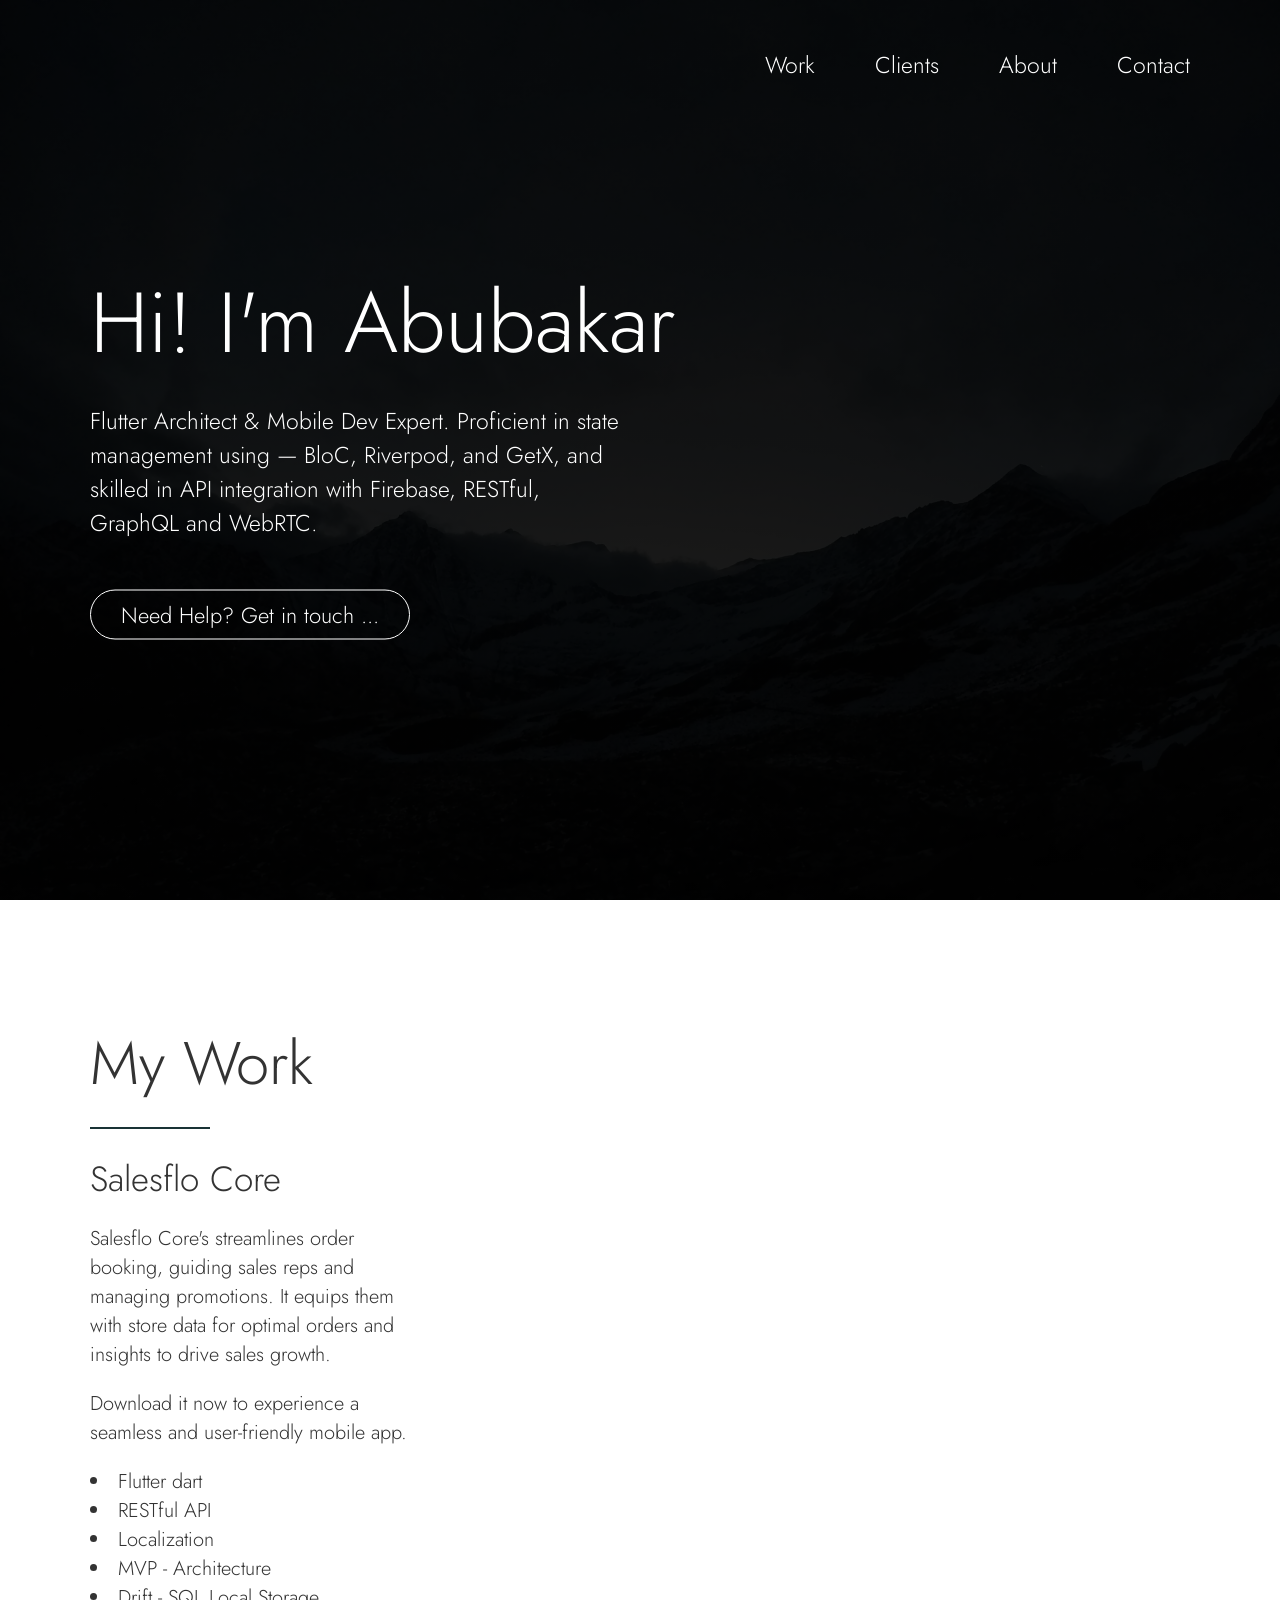
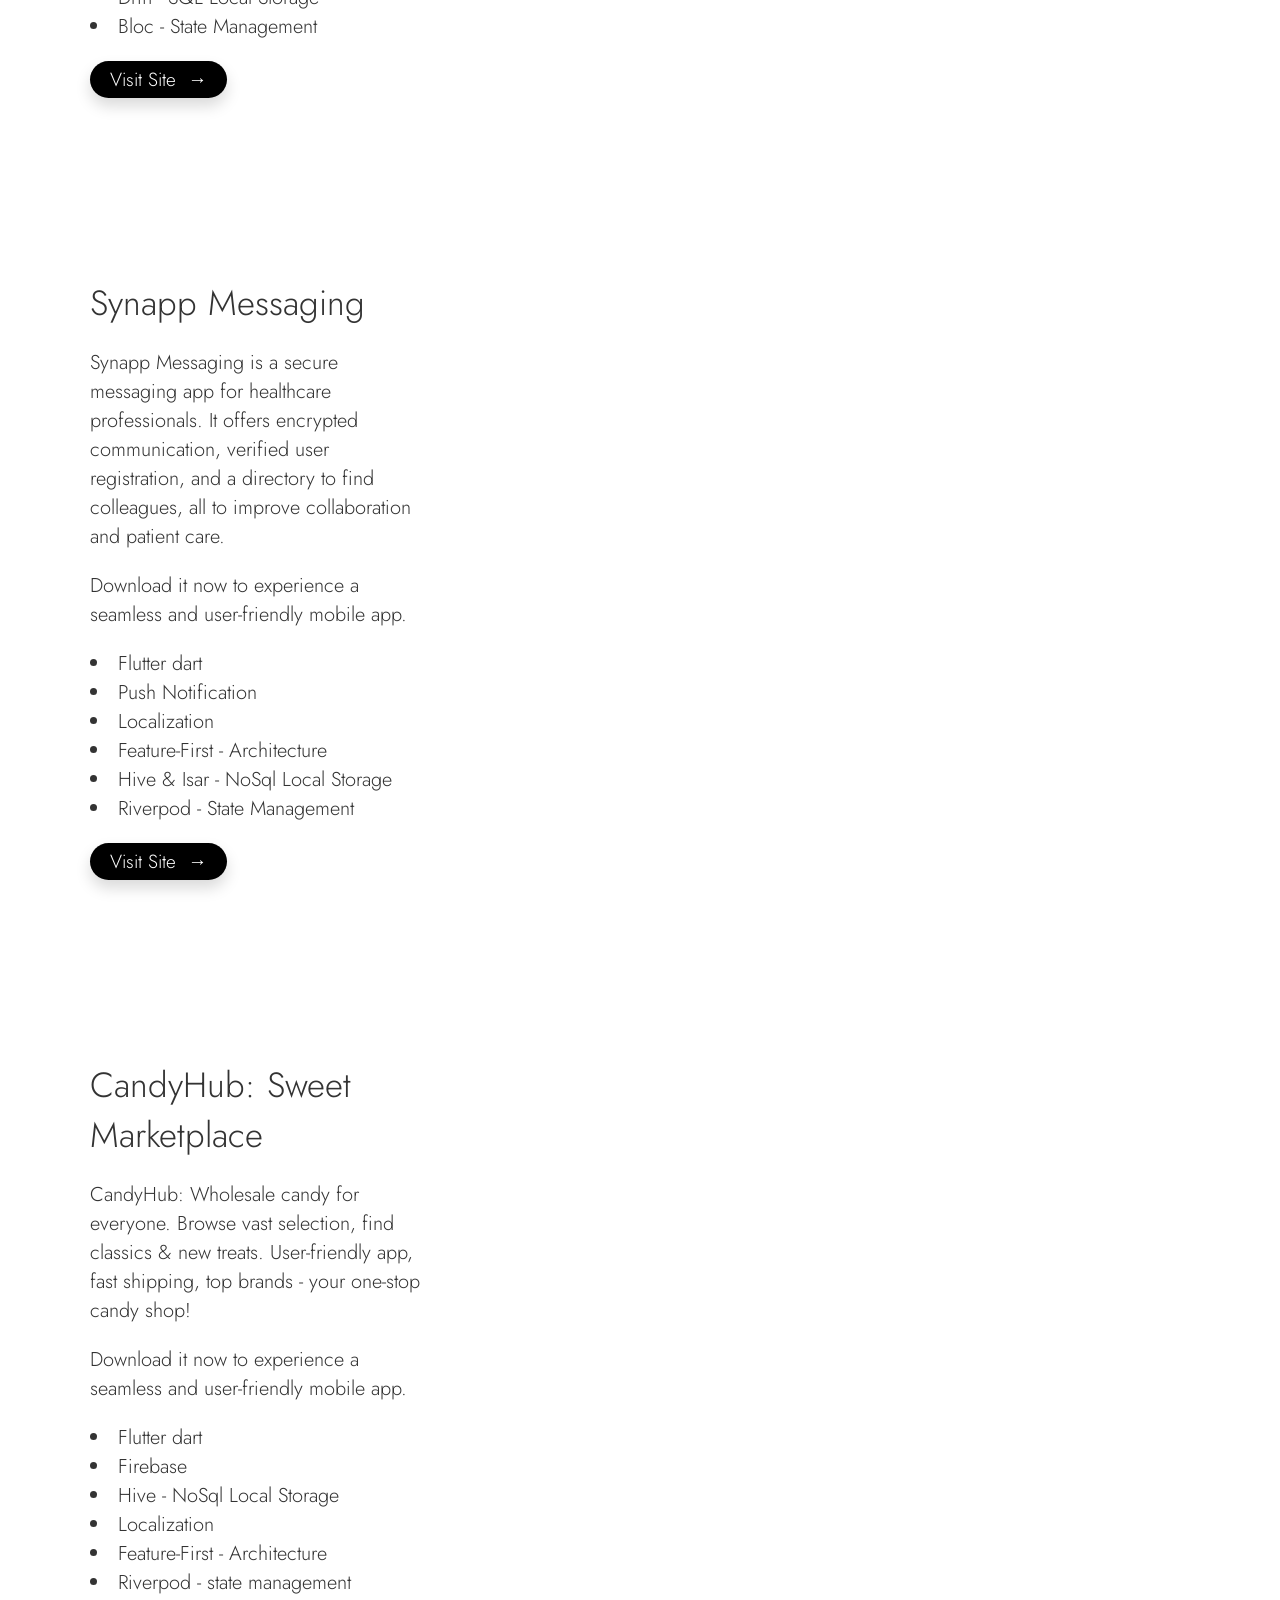
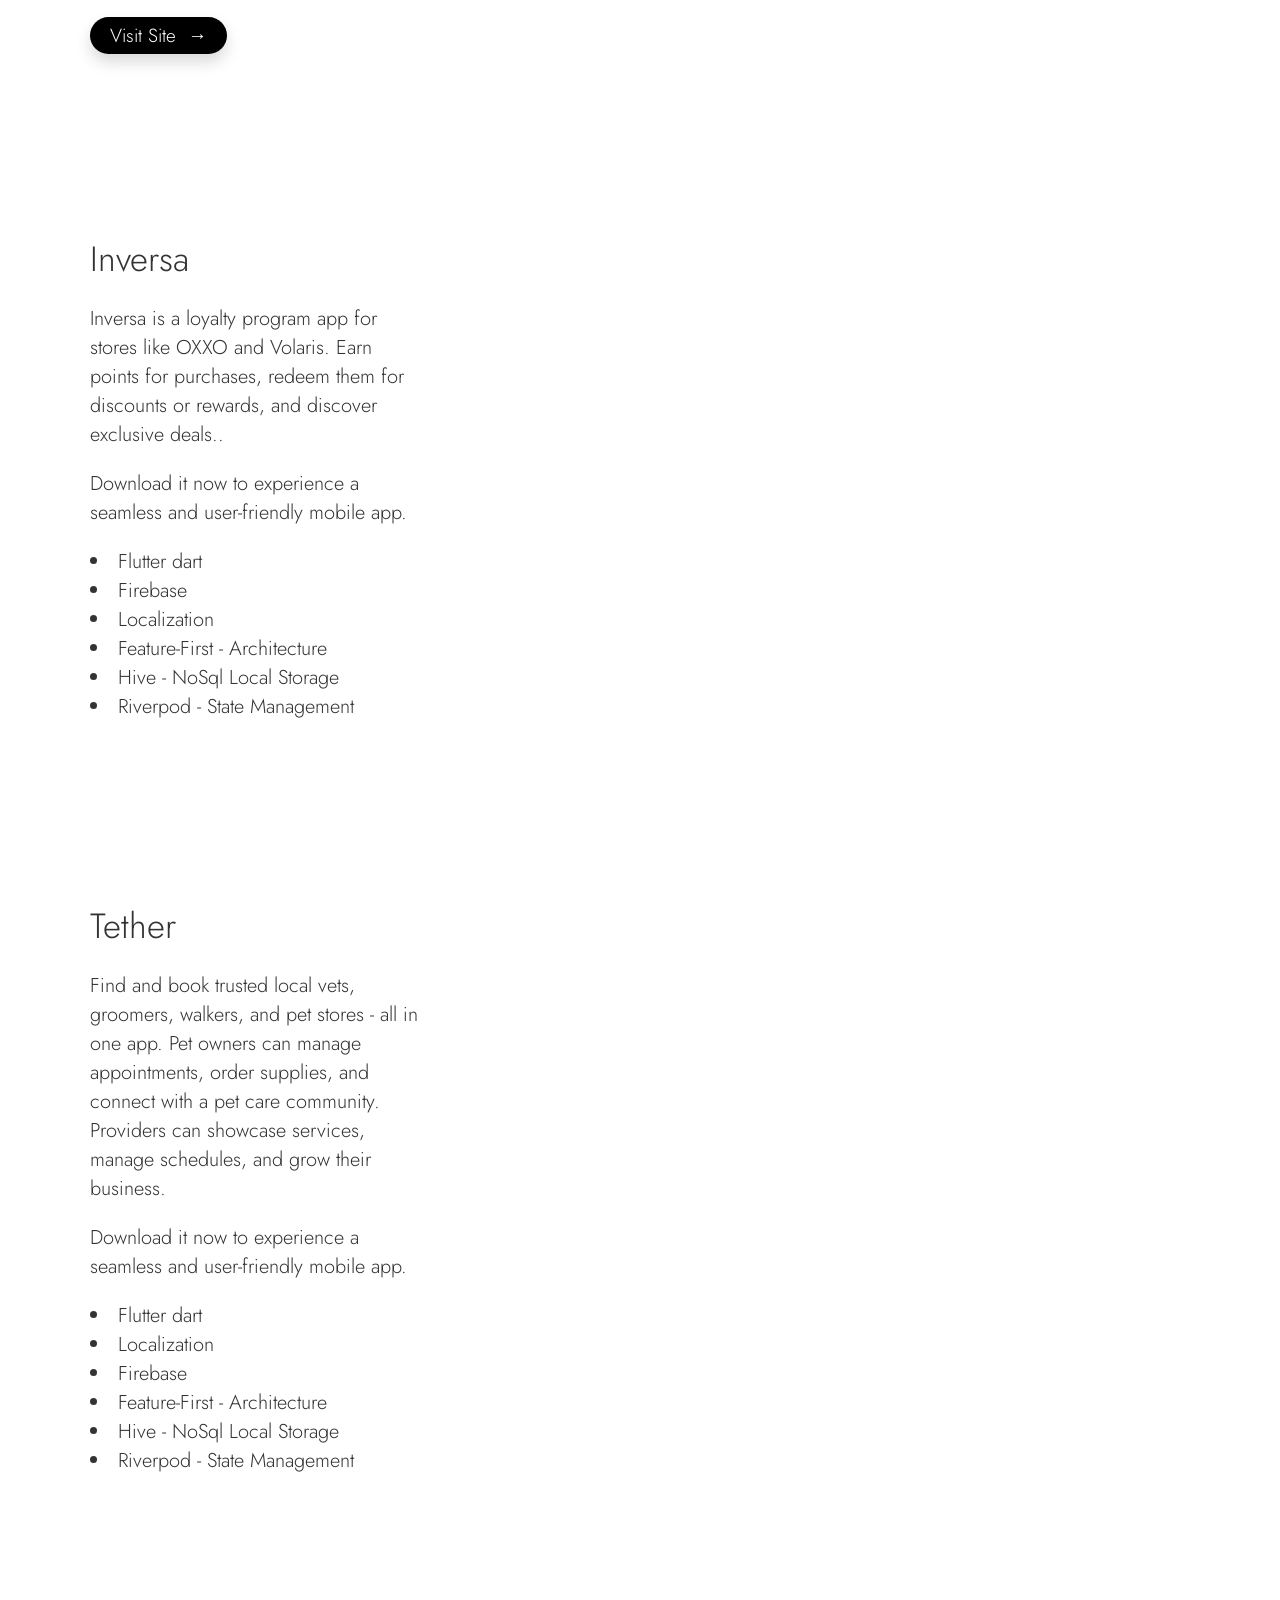
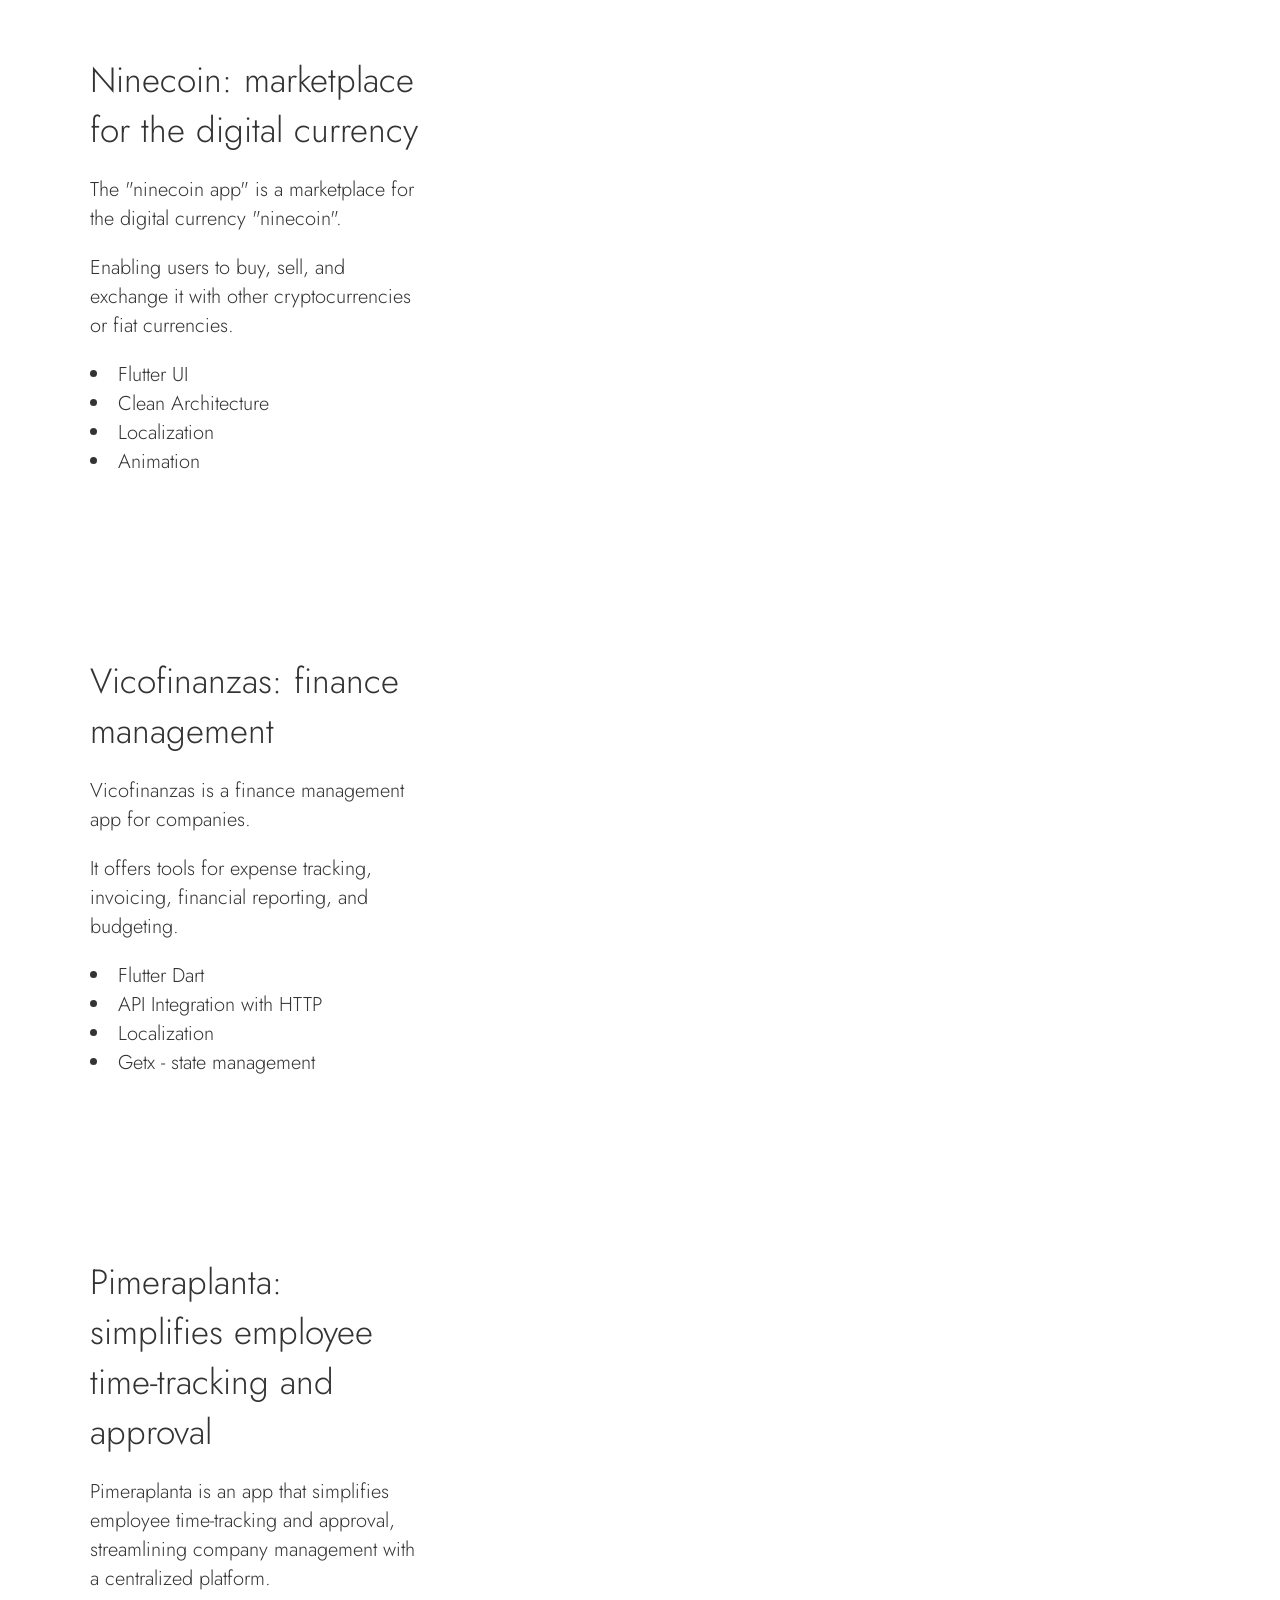
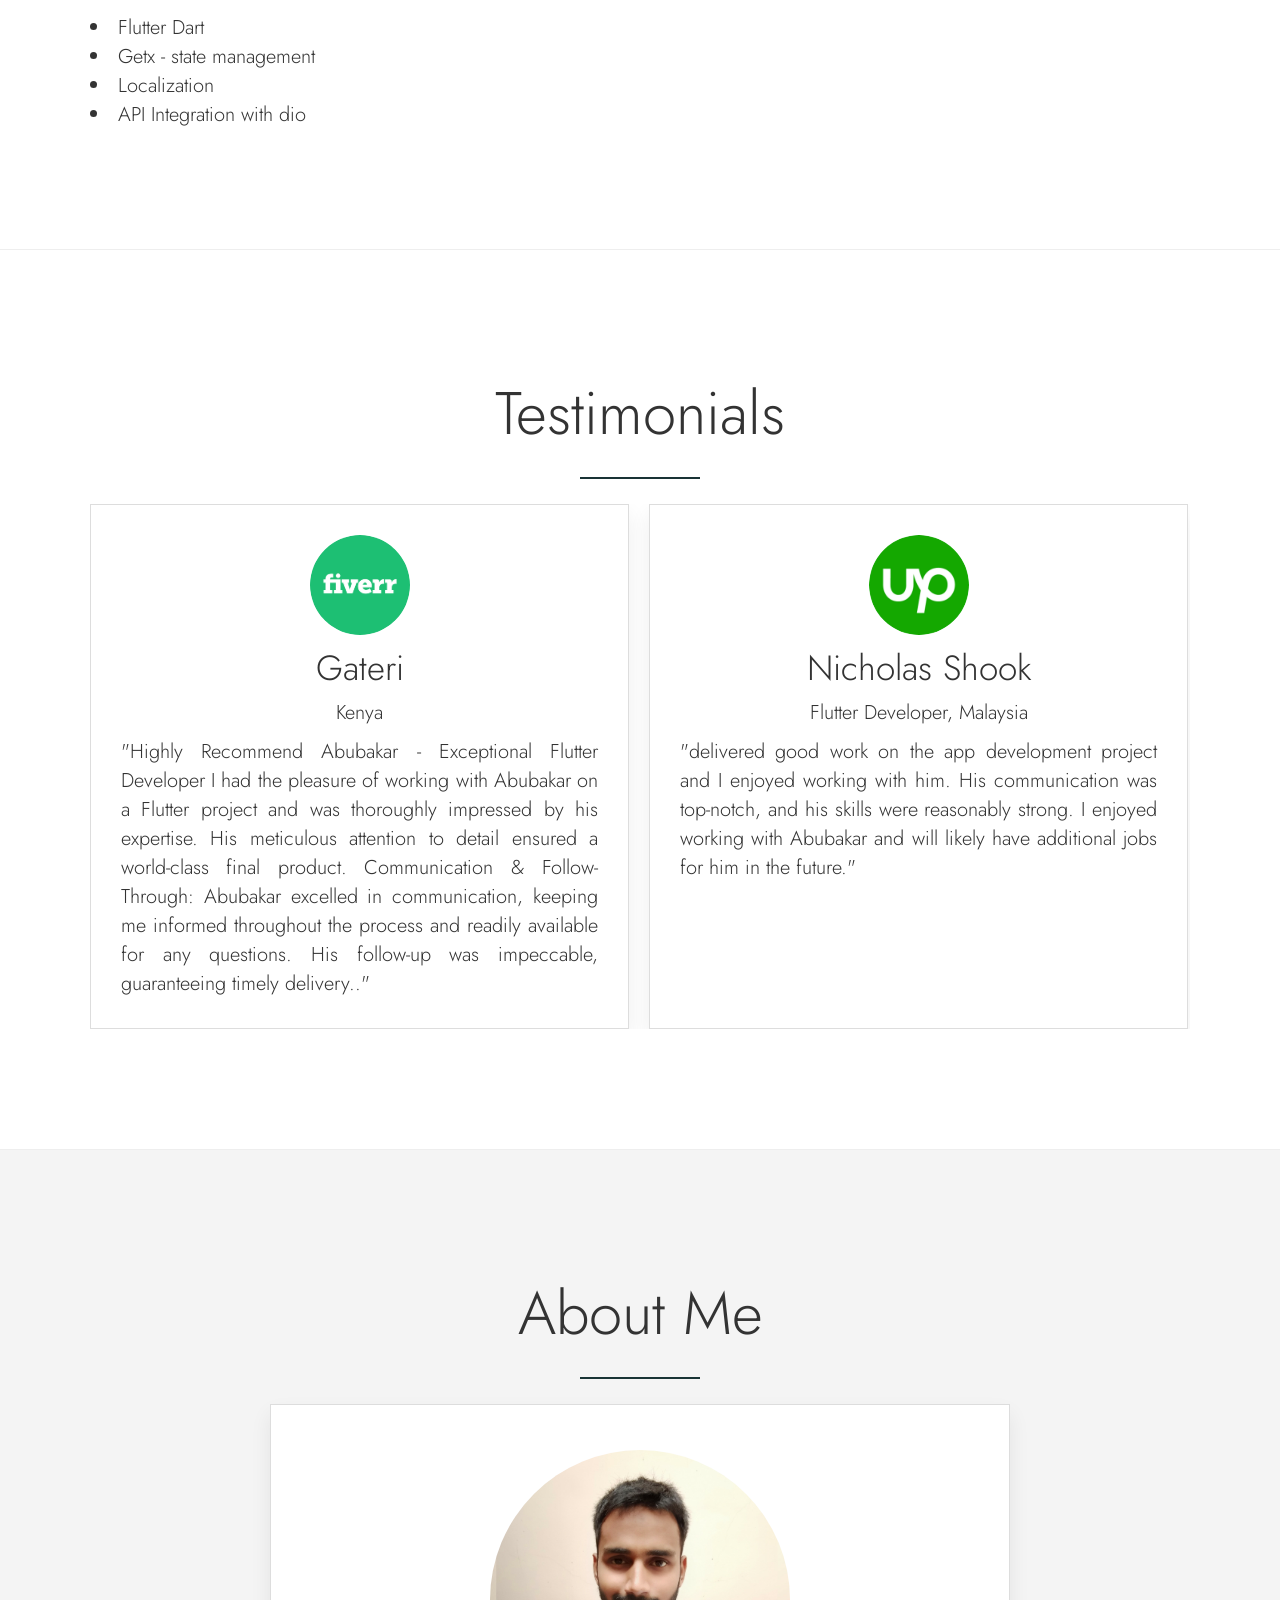
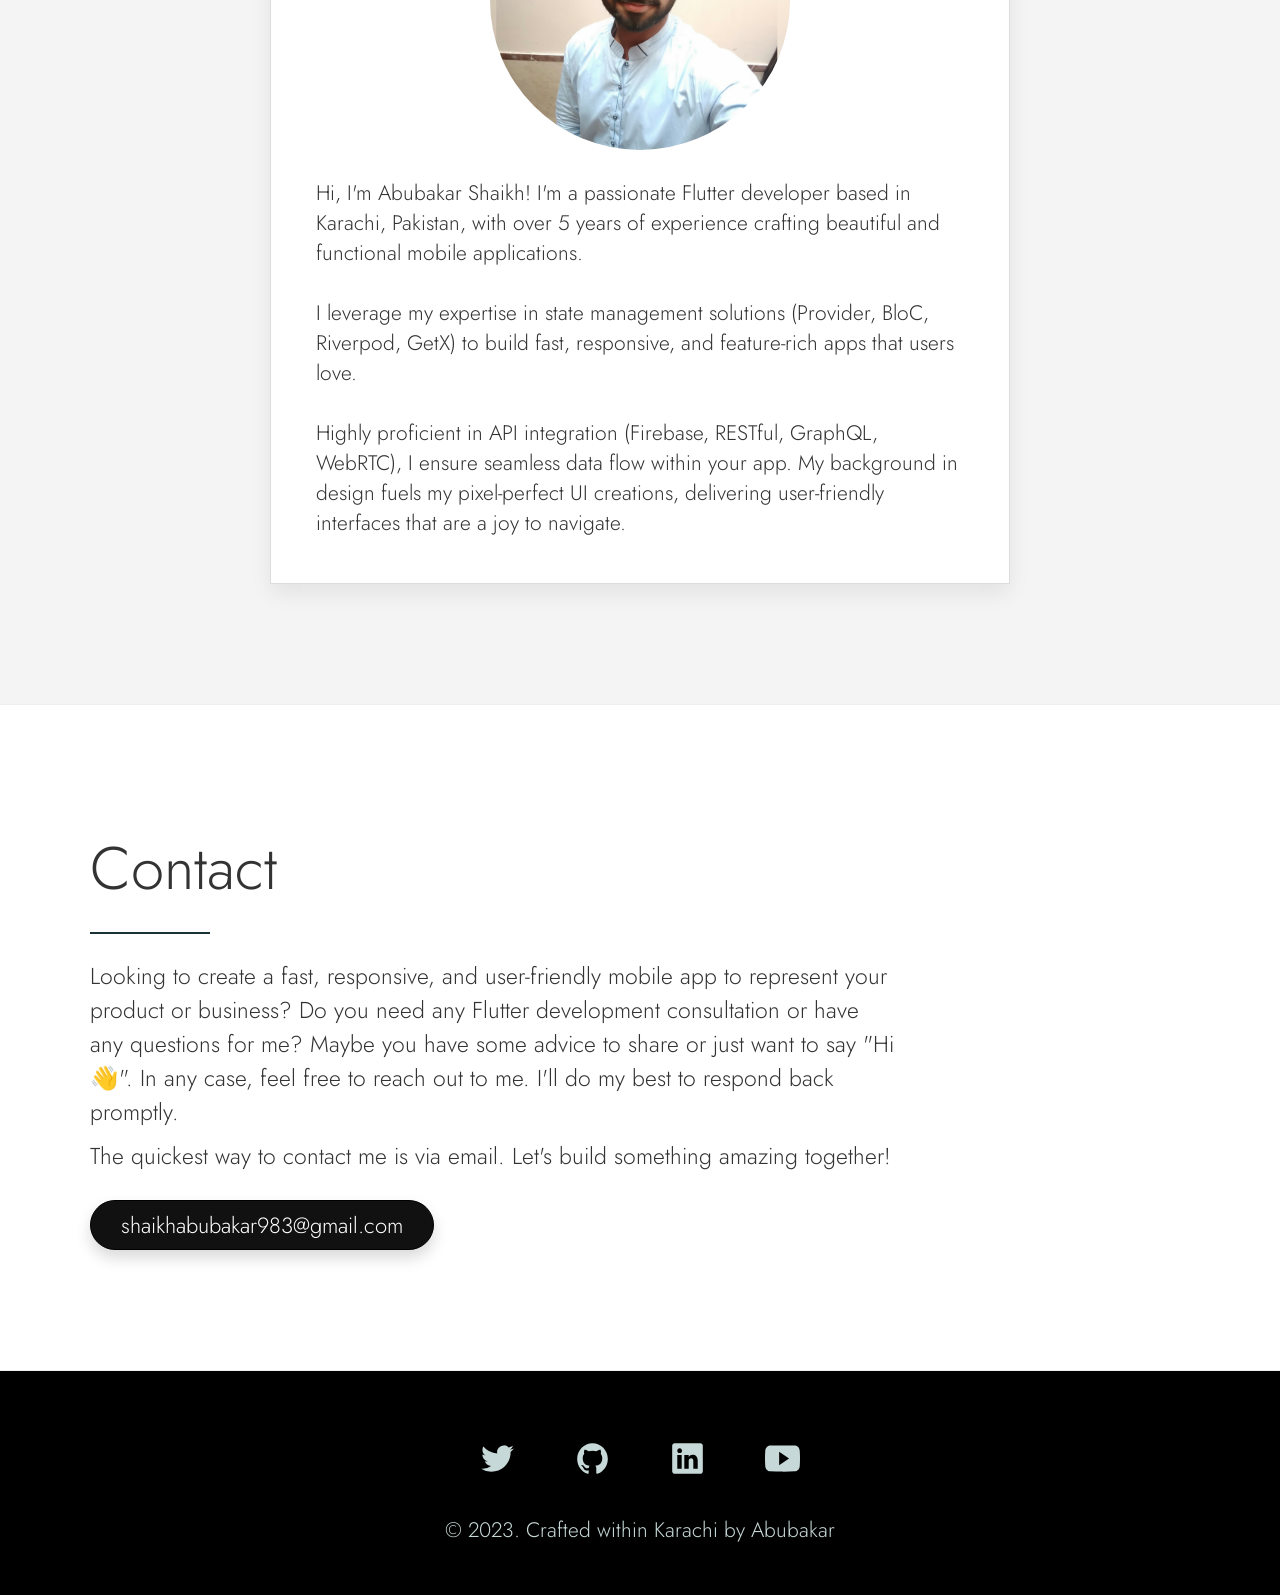
<file: index.html>
<!DOCTYPE html>
<html lang="en">

<head>
  <meta charset="UTF-8" />
  <meta http-equiv="X-UA-Compatible" content="IE=edge" />
  <meta name="viewport" content="width=device-width, initial-scale=1.0" />
  <title>
    Abubakar Shaikh - A Flutter Developer based in Karachi, Pakistan
  </title>
  <link rel="icon" type="image/x-icon" href="/images/favicon.webp">
  <link rel="stylesheet" href="style.css" />
</head>

<body>
  <!-- Header Area -->

  <header>
    <div class="container">
      <nav>
        <a href="#work" class="work-link">Work</a>
        <a href="#client" class="client-link">Clients</a>
        <a href="#about" class="about-link">About</a>
        <a href="#contact" class="contact-link">Contact</a>
      </nav>
    </div>
    <div class="container">
      <div class="header-text-container">
        <div>
          <h1>Hi! I'm Abubakar</h1>
          <p>
            Flutter Architect & Mobile Dev Expert. Proficient in state management using
            <span>—</span>
            BloC, Riverpod, and GetX, and skilled in API integration with
            Firebase, RESTful, GraphQL and WebRTC.
          </p>
          <a href="#contact" class="btn btn-link">Need Help? Get in touch ...</a>
        </div>
      </div>
    </div>
  </header>

  <!-- Main Area -->

  <main>
    <!-- Work Section -->

    <section class="work-section">
      <div class="container">
        <h2>My Work</h2>


        <!-- Salesflo.  -->
        <div class="work-box">
          <div class="work-box-text">
            <h3>Salesflo Core</h3>
            <p>
              Salesflo Core's streamlines order booking, guiding sales reps and managing promotions. It
              equips them with store data for optimal orders and insights to drive sales growth.
            </p>
            <p>
              Download it now to experience a seamless and user-friendly
              mobile app.
            </p>
            <ul>
              <li>Flutter dart</li>
              <li>RESTful API</li>
              <li>Localization</li>
              <li>MVP - Architecture</li>
              <li>Drift - SQL Local Storage</li>
              <li>Bloc - State Management</li>
            </ul>
            <div class="work-box-links">
              <a href="https://play.google.com/store/apps/details?id=com.retailistan.salesflo&hl=en&gl=US"
                class="btn btn-dark" target="_blank">Visit
                Site &nbsp;&rarr;</a>

              <!-- <a href="https://github.com/Abubakarshaikh/candyhub" class="gh-link" target="_blank">
                <img src="/images/github.svg" alt="" />
              </a> -->

            </div>
          </div>
          <div class="work-box-image">
            <a href="#"><img src="/images/salesflo.webp" alt="" class="reveal" /></a>
          </div>
        </div>


        <!-- SynApp  -->
        <div class="work-box">
          <div class="work-box-text">
            <h3>Synapp Messaging</h3>
            <p>
              Synapp Messaging is a secure messaging app for healthcare professionals. It offers encrypted
              communication, verified user registration, and a directory to find colleagues, all to improve
              collaboration and patient care.
            </p>
            <p>
              Download it now to experience a seamless and user-friendly
              mobile app.
            </p>
            <ul>
              <li>Flutter dart</li>
              <li>Push Notification</li>
              <li>Localization</li>
              <li>Feature-First - Architecture</li>
              <li>Hive & Isar - NoSql Local Storage</li>
              <li>Riverpod - State Management</li>
            </ul>
            <div class="work-box-links">
              <a href="https://play.google.com/store/apps/details?id=com.synapp.app&hl=en&gl=US" class="btn btn-dark"
                target="_blank">Visit
                Site &nbsp;&rarr;</a>
              <!-- <a href="https://github.com/Abubakarshaikh/candyhub" class="gh-link" target="_blank">
                <img src="/images/github.svg" alt="" />
              </a> -->
            </div>
          </div>
          <div class="work-box-image">
            <a href="#"><img src="/images/synapp.webp" alt="" class="reveal" /></a>
          </div>
        </div>


        <!-- Candyhub -->
        <div class="work-box">
          <div class="work-box-text">
            <h3>CandyHub: Sweet Marketplace</h3>
            <p>
              CandyHub: Wholesale candy for everyone. Browse vast selection, find classics & new treats. User-friendly
              app, fast shipping, top brands - your one-stop candy shop!
            </p>
            <p>
              Download it now to experience a seamless and user-friendly
              mobile app.
            </p>
            <ul>
              <li>Flutter dart</li>
              <li>Firebase</li>
              <li>Hive - NoSql Local Storage</li>
              <li>Localization</li>
              <li>Feature-First - Architecture</li>
              <li>Riverpod - state management</li>
            </ul>
            <div class="work-box-links">
              <a href="https://play.google.com/store/apps/details?id=com.abubakar.candyhub&hl=en&gl=US"
                class="btn btn-dark" target="_blank">Visit
                Site &nbsp;&rarr;</a>
              <!-- <a href="https://github.com/Abubakarshaikh/candyhub" class="gh-link" target="_blank">
                <img src="/images/github.svg" alt="" />
              </a> -->
            </div>
          </div>
          <div class="work-box-image">
            <a href="#"><img src="/images/candy.webp" alt="" class="reveal" /></a>
          </div>
        </div>

        <!-- Inversa -->
        <div class="work-box">
          <div class="work-box-text">
            <h3>Inversa </h3>
            <p>
              Inversa is a loyalty program app for stores like OXXO and Volaris. Earn points for purchases, redeem
              them for discounts or rewards, and discover exclusive deals..
            </p>
            <p>
              Download it now to experience a seamless and user-friendly
              mobile app.
            </p>
            <ul>
              <li>Flutter dart</li>
              <li>Firebase</li>
              <li>Localization</li>
              <li>Feature-First - Architecture</li>
              <li>Hive - NoSql Local Storage</li>
              <li>Riverpod - State Management</li>
            </ul>
            <!-- <div class="work-box-links">
              <a href="https://github.com/Abubakarshaikh/9coin" class="btn btn-dark" target="_blank">Visit Site
                &nbsp;&rarr;</a>
              <a href="https://github.com/Abubakarshaikh/9coin" class="gh-link" target="_blank">
                <img src="/images/github.svg" alt="" />
              </a>
            </div> -->
          </div>
          <div class="work-box-image">
            <a href="#"><img src="/images/inversa.webp" alt="" class="reveal" /></a>
          </div>
        </div>

        <!-- Tether -->
        <div class="work-box">
          <div class="work-box-text">
            <h3>Tether </h3>
            <p>
              Find and book trusted local vets, groomers, walkers, and pet stores - all in one app. Pet owners can
              manage appointments, order supplies, and connect with a pet care community. Providers can showcase
              services, manage schedules, and grow their business.
            </p>
            <p>
              Download it now to experience a seamless and user-friendly
              mobile app.
            </p>
            <ul>
              <li>Flutter dart</li>
              <li>Localization</li>
              <li>Firebase</li>
              <li>Feature-First - Architecture</li>
              <li>Hive - NoSql Local Storage</li>
              <li>Riverpod - State Management</li>

            </ul>
            <!-- <div class="work-box-links">
                      <a href="https://github.com/Abubakarshaikh/9coin" class="btn btn-dark" target="_blank">Visit Site
                        &nbsp;&rarr;</a>
                      <a href="https://github.com/Abubakarshaikh/9coin" class="gh-link" target="_blank">
                        <img src="/images/github.svg" alt="" />
                      </a>
                    </div> -->
          </div>
          <div class="work-box-image">
            <a href="#"><img src="/images/tether.webp" alt="" class="reveal" /></a>
          </div>
        </div>


        <!-- Ninecoin App -->
        <div class="work-box">
          <div class="work-box-text">
            <h3>Ninecoin: marketplace for the digital currency</h3>
            <p>
              The "ninecoin app" is a marketplace for the digital currency
              "ninecoin".
            </p>
            <p>
              Enabling users to buy, sell, and exchange it with other
              cryptocurrencies or fiat currencies.
            </p>
            <ul>
              <li>Flutter UI</li>
              <li>Clean Architecture</li>
              <li>Localization</li>
              <li>Animation</li>
            </ul>
            <!-- <div class="work-box-links">
              <a href="https://github.com/Abubakarshaikh/9coin" class="btn btn-dark" target="_blank">Visit Site
                &nbsp;&rarr;</a>
              <a href="https://github.com/Abubakarshaikh/9coin" class="gh-link" target="_blank">
                <img src="/images/github.svg" alt="" />
              </a>
            </div> -->
          </div>
          <div class="work-box-image">
            <a href="#"><img src="/images/coin.webp" alt="" class="reveal" /></a>
          </div>
        </div>


        <!-- Vicofinanzas -->
        <div class="work-box">
          <div class="work-box-text">
            <h3>Vicofinanzas: finance management</h3>
            <p>Vicofinanzas is a finance management app for companies.</p>
            <p>
              It offers tools for expense tracking, invoicing, financial
              reporting, and budgeting.
            </p>
            <ul>
              <li>Flutter Dart</li>
              <li>API Integration with HTTP</li>
              <li>Localization</li>
              <li>Getx - state management</li>
            </ul>
            <!-- <div class="work-box-links">
              <a href="https://github.com/Abubakarshaikh/vicofinanzas_app" class="btn btn-dark" target="_blank">Visit
                Site
                &nbsp;&rarr;</a>
              <a href="https://github.com/Abubakarshaikh/vicofinanzas_app" class="gh-link" target="_blank">
                <img src="/images/github.svg" alt="" />
              </a>
            </div> -->
          </div>
          <div class="work-box-image">
            <a href="#"><img src="/images/vico.webp" alt="" class="reveal" /></a>
          </div>
        </div>

        <!-- Pimeraplanta -->
        <div class="work-box">
          <div class="work-box-text">
            <h3>
              Pimeraplanta: simplifies employee time-tracking and approval
            </h3>
            <p>
              Pimeraplanta is an app that simplifies employee time-tracking
              and approval, streamlining company management with a centralized
              platform.
            </p>
            <ul>
              <li>Flutter Dart</li>
              <li>Getx - state management</li>
              <li>Localization</li>
              <li>API Integration with dio</li>
            </ul>
            <!-- <div class="work-box-links">
              <a href="https://github.com/Abubakarshaikh/flutter_primera_planta" class="btn btn-dark"
                target="_blank">Visit Site
                &nbsp;&rarr;</a>
              <a href="https://github.com/Abubakarshaikh/flutter_primera_planta" class="gh-link" target="_blank">
                <img src="/images/github.svg" alt="" />
              </a>
            </div> -->
          </div>
          <div class="work-box-image">
            <a href="#"><img src="/images/pimera.webp" alt="" class="reveal" /></a>
          </div>
        </div>
      </div>
    </section>
    <!-- Clients Section -->

    <!-- <section class="clients-section">
      <div class="container">
        <h2>Trusted By</h2>
        <div class="clients">
          <img src="/images/ronjones.png" alt="" />
          <img src="/images/goldengrid.png" alt="" />
          <img src="/images/bullseye.png" alt="" />
          <img src="/images/mighty-furnitures.png" alt="" />
          <img src="/images/fastlane.png" alt="" />
          <img src="/images/chippy.png" alt="" />
        </div>
      </div>
    </section> -->
    <!-- Testimonial Section -->
    <section class="testimonial-section">
      <div class="container">
        <h2>Testimonials</h2>

        <div class="testimonial-container">

          <!-- 1st  testimonial-->
          <div class="testimonial-box">
            <div class="testimonial-box-image">
              <img src="/images/fiverr.png" alt="" />
            </div>
            <div class="testimonial-box-text">
              <h3>Gateri</h3>
              <div class="role">Kenya</div>
              <p>
                "Highly Recommend Abubakar - Exceptional Flutter Developer I had the pleasure of working with Abubakar
                on a Flutter project and was thoroughly impressed by his expertise. His meticulous attention to detail
                ensured a world-class final product. Communication & Follow-Through: Abubakar excelled in communication,
                keeping me informed throughout the process and readily available for any questions. His follow-up was
                impeccable, guaranteeing timely delivery.."
              </p>
            </div>
          </div>

          <!-- 2nd  testimonial-->
          <div class="testimonial-box">
            <div class="testimonial-box-image">
              <img src="/images/upwork.webp" alt="" />
            </div>
            <div class="testimonial-box-text">
              <h3>Nicholas Shook</h3>
              <div class="role">Flutter Developer, Malaysia</div>
              <p>
                "delivered good work on the app development project and I enjoyed working with him. His communication
                was top-notch, and his skills were reasonably strong. I enjoyed working with Abubakar and will likely
                have additional jobs for him in the future."
              </p>
            </div>
          </div>

          <!-- 3rd  testimonial-->
          <div class="testimonial-box">
            <div class="testimonial-box-image">
              <img src="/images/fiverr.png" alt="" />
            </div>
            <div class="testimonial-box-text">
              <h3>Unitedm1</h3>
              <div class="role">Software Developer, Saudi Arabia</div>
              <p>
                "Fast responding, good communication and fix bugs that related to flutter quickly, I recommend him."
              </p>
            </div>
          </div>

          <!-- 4th  testimonial-->
          <div class="testimonial-box">
            <div class="testimonial-box-image">
              <img src="/images/fiverr.png" alt="" />
            </div>
            <div class="testimonial-box-text">
              <h3>haydenfrazier</h3>
              <div class="role">Senior Software Engineer, United States</div>
              <p>
                "2nd time using Abubakar. Great communication, flexible, easy to work with. We did push timeline back,
                but quality product is delivered. Highly recommend.."
              </p>
            </div>
          </div>

          <!-- 5th  testimonial-->
          <div class="testimonial-box">
            <div class="testimonial-box-image">
              <img src="/images/fiverr.png" alt="" />
            </div>
            <div class="testimonial-box-text">
              <h3>haydenfrazier</h3>
              <div class="role">Senior Software Engineer, United States</div>
              <p>
                "Excellent service and communication. Delivered a high quality product with a quick turnaround. Highly
                recommend this provider."
              </p>
            </div>
          </div>


        </div>
      </div>
    </section>
    <!-- About Section -->

    <section class="about-section">
      <div class="container">
        <h2>About Me</h2>
        <div class="about-box">
          <div class="about-box-image">
            <img src="/images/about-img.webp" alt="" />
          </div>
          <div class="about-box-text">
            <p>
              Hi, I'm Abubakar Shaikh!

              I'm a passionate Flutter developer based in Karachi, Pakistan, with over 5 years of experience crafting
              beautiful and functional mobile applications.
            </p>
            <p>
              I leverage my expertise in state management solutions (Provider, BloC, Riverpod, GetX) to build fast,
              responsive,
              and feature-rich apps that users love.
            </p>
            <p>
              Highly proficient in API integration (Firebase, RESTful, GraphQL, WebRTC), I ensure seamless data flow
              within your
              app. My background in design fuels my pixel-perfect UI creations, delivering user-friendly interfaces that
              are a joy to navigate.
            </p>
          </div>
        </div>
      </div>
    </section>
    <!-- Contact Section -->

    <section class="contact-section">
      <div class="container">
        <h2>Contact</h2>
        <div class="contact-box-text">
          <p>
            Looking to create a fast, responsive, and user-friendly mobile app
            to represent your product or business? Do you need any Flutter
            development consultation or have any questions for me? Maybe you
            have some advice to share or just want to say "Hi 👋". In any
            case, feel free to reach out to me. I'll do my best to respond
            back promptly.
          </p>
          <p>
            The quickest way to contact me is via email. Let's build something
            amazing together!
          </p>
          <a href="mailto:shaikhabubakar983@gmail.com" class="btn">shaikhabubakar983@gmail.com</a>
        </div>
      </div>
    </section>
  </main>
  <!-- Footer Area -->

  <footer>
    <div class="container">
      <div class="social-icons">
        <a href="https://twitter.com/abubakrshykh" target="_blank"><img src="/images/social icons/logo-twitter.svg"
            alt="" /></a>
        <a href="https://github.com/Abubakarshaikh" target="_blank"><img src="/images/social icons/logo-github.svg"
            alt="" /></a>
        <a href="https://www.linkedin.com/in/shaikhabubakar/" target="_blank"><img
            src="/images/social icons/logo-linkedin.svg" alt="" /></a>
        <a href="https://www.youtube.com/@AbubakarShaikh" target="_blank"><img
            src="/images/social icons/logo-youtube.svg" alt="" /></a>
        <!-- <a href="#"><img src="/images/social icons/logo-instagram.svg" alt="" /></a> -->
      </div>
      <div class="footer-text">
        © 2023. Crafted within Karachi by Abubakar<a href="#"></a>
      </div>
    </div>
    <a href="#header" class="to-top to-top-link">
      <img src="/images/arrow.svg" alt="" />
    </a>
  </footer>

  <!-- JS Link -->
  <script src="/script.js"></script>
</body>

</html>
</file>
<file: style.css>
@import url('https://fonts.googleapis.com/css2?family=Josefin+Sans:wght@300;400&family=Jost:wght@300;400&display=swap');

* {
    padding: 0;
    margin: 0;
    box-sizing: border-box;

}

:root {
    --white: #fff;
    --bg-offWhite: #f4f4f4;
    --textWhite: #c6d8d7;
    --black0: #000;
    --black: #111;
    --text: #333;
    --darkGrey: #193335;
    --lightGrey: #394344;
    --shadow: 0 1rem 2rem rgba(0, 0, 0, .07);
    --btn-shadow: 0 0.8rem 1.5rem rgba(0, 0, 0, .15);
    --content-shadow: 0 1rem 5rem rgba(0, 0, 0, 0.25);

}

/* font-family: 'Josefin Sans', sans-serif; */

/* Basic Setup */

html {
    font-size: 62.5%;
}

body {
    font-weight: 300;
    font-size: 2.3rem;
    font-family: 'Jost', sans-serif;
    color: var(--text);
}

h1,
h2,
h3 {
    font-weight: 300;
}

h1 {
    font-size: 8.5rem;
}

h2 {
    font-size: 6rem;
}

h2::after {
    content: '';
    display: block;
    height: 0.2rem;
    width: 12rem;
    margin: 2rem 0px 2.5rem;
    background-color: var(--darkGrey);
}

h3 {
    font-size: 3.5rem;
}

a {
    text-decoration: none;
    color: var(--text);
}

.container {
    max-width: 1180px;
    margin: 0 auto;
}

.btn {
    display: inline-block;
    font-size: 2.2rem;
    padding: 0.8rem 3rem;
    border-radius: 10rem;
    color: var(--darkGrey);
    transition: all 0.2s;
}

section {
    border-bottom: 1px solid #eee;
    padding: 12rem 0;
}

img {
    object-fit: contain;

}

ul {
    list-style-position: inside;
    font-size: 2rem;
}

/* Header Area */

header {
    background-image: linear-gradient(rgba(0, 0, 0, .9), rgba(0, 0, 0, .9)), url(/images/header\ image.webp);
    background-position: top;
    background-size: cover;
    background-attachment: fixed;
    height: 100vh;

}

nav {
    display: flex;
    align-items: center;
    justify-content: flex-end;
    gap: 6rem;
    height: 13rem;
}

nav a {
    display: inline-block;
    transition: all 0.3s linear;
    color: var(--white);
}

nav a::after {
    content: '';
    height: 0.1rem;
    width: 0%;
    background: var(--textWhite);
    display: block;
    transition: all .5s cubic-bezier(0, .5, 0, 1);
    -webkit-transition: all .5s cubic-bezier(0, .5, 0, 1);
    -moz-transition: all .5s cubic-bezier(0, .5, 0, 1);
    -o-transition: all .5s cubic-bezier(0, .5, 0, 1);
}

nav a:hover::after,
nav a:focus::after {
    content: '';
    height: 0.1rem;
    width: 100%;
    background: var(--textWhite);
    display: block;

}

.header-text-container {
    position: absolute;
    top: 50%;
    transform: translateY(-50%);
    color: var(--white);

}

.header-text-container p {
    max-width: 54rem;
    margin: 2rem 0 2.5rem;
}

.header-text-container .btn {
    margin-top: 2.5rem;
    color: var(--white);
    border: 1px solid var(--white);
}

.header-text-container .btn:hover,
.header-text-container .btn:focus {
    background-color: var(--white);
    color: var(--darkGrey);
}

/* Work Section */

.work-box {
    display: flex;
    align-items: center;
    justify-content: space-between;
}

.work-box:not(:last-child) {
    margin-bottom: 18rem;
}

.work-box-text {
    flex: 0 0 30%;
}

.work-box-text>*:not(h3) {
    margin-top: 2rem;
}

.work-box-text p {
    max-width: 54rem;
    font-size: 2rem;
}

.work-box-image img {
    max-width: 100%;
    box-shadow: var(--content-shadow);
    transition: all 0.5s;
}

.work-box-image img:hover,
.work-box-image img:focus {
    transform: scale(1.02);
}

.reveal {
    position: relative;
    transform: translateY(80px);
    opacity: 0;
    transition: all 2s ease;
}

.reveal.active {
    transform: translateY(0px);
    opacity: 1;
}

@media (min-width:901px) {
    .work-box-image {
        flex: 1;
        margin: 0 0 0 10rem;
    }
}

.work-box-links {
    display: flex;
    align-items: center;
}

.work-box-links .btn-dark {
    background-color: var(--black0);
    color: var(--white);
    font-size: 1.9rem;
    padding: 0.5rem 2rem;
    box-shadow: var(--btn-shadow);
    transition: all 0.3s;
}

.work-box-links .btn-dark:hover,
.work-box-links .btn-dark:focus {
    box-shadow: 0 1rem 1.8rem rgba(0, 0, 0, .35);
}

.gh-link img {
    display: block;
    height: 2.6rem;
    margin: 0 2rem;
    transition: all 0.2s;
}

.gh-link img:hover,
.gh-link img:focus {
    transform: scale(1.2);
}

/* Clients Section */

.clients-section {
    background-color: var(--bg-offWhite);
}

.clients-section h2 {
    text-align: center;
}

.clients-section h2::after {
    content: '';
    display: block;
    height: 0.2rem;
    width: 12rem;
    margin-left: auto;
    margin-right: auto;
    background-color: var(--darkGrey);
}

.clients {
    padding-top: 4.5rem;
    display: flex;
    flex-wrap: wrap;
    justify-content: center;
    align-items: center;
    gap: 2rem;
}

.clients img {
    height: 8rem;
    max-width: 18rem;
}

/* Testimonial Section */

.testimonial-section h2 {
    text-align: center;
}

.testimonial-section h2::after {
    content: '';
    display: block;
    height: 0.2rem;
    width: 12rem;
    margin-left: auto;
    margin-right: auto;
    background-color: var(--darkGrey);
}

.testimonial-container {
    display: flex;
    justify-content: space-between;
    overflow-x: scroll;
}

.testimonial-box {
    padding: 3rem;
    border: 1px solid #ddd;
    box-shadow: var(--shadow);
    font-size: 2rem;
    text-align: center;
    max-width: 66rem;
    flex: 0 0 49%;
    margin-right: 2rem;
}

.testimonial-box-image img {
    height: 10rem;
    width: 10rem;
    border-radius: 50%;
}

.testimonial-box-text .role {
    margin: 0.5rem 0 1rem;
}

.testimonial-box-text p {
    text-align: justify;
}

/* About Section */

.about-section {
    background-color: var(--bg-offWhite);
}

.about-section h2 {
    text-align: center;
}

.about-section h2::after {
    content: '';
    display: block;
    height: 0.2rem;
    width: 12rem;
    margin-left: auto;
    margin-right: auto;
    background-color: var(--darkGrey);
}

.about-box {
    max-width: 74rem;
    margin: 0 auto;
    padding: 4.5rem;
    border: 1px solid #ddd;
    box-shadow: var(--shadow);
    background-color: var(--white);
    font-size: 2.1rem;
}

.about-box-image {
    text-align: center;
}

.about-box-image img {
    height: 30rem;
    width: 30rem;
    border-radius: 50%;
}

.about-box-text {
    margin-top: 2rem;
}

.about-box-text p:not(:first-child) {
    margin-top: 3rem;
}

/* Contact Section */

.contact-box-text {
    max-width: 80.6rem;
}

.contact-box-text p:not(:last-child) {
    margin-top: 1rem;
}

.contact-box-text .btn {
    margin-top: 2.7rem;
    color: var(--white);
    background-color: var(--black);
    border: 1px solid var(--black0);
    box-shadow: var(--btn-shadow);
}

.contact-box-text .btn:hover,
.contact-box-text .btn:focus {
    background-color: var(--black0);
    box-shadow: 0 1rem 1.8rem rgba(0, 0, 0, .35);
}

/* Footer Area */

footer {
    padding: 7rem 0 5rem;
    color: var(--textWhite);
    background: var(--black0);
    text-align: center;
}

.social-icons {
    display: flex;
    align-items: center;
    justify-content: center;
    gap: 6rem;
}

.social-icons img {
    height: 3.5rem;
    width: 3.5rem;

}

.footer-text {
    font-size: 2.1rem;
    padding-top: 3rem;
}

.footer-text a {
    color: var(--white);
}

.footer-text a:hover,
.footer-text a:focus {
    text-decoration: underline;
}

.to-top {
    background-color: var(--white);
    position: fixed;
    bottom: 4rem;
    right: 4rem;
    height: 5.7rem;
    width: 5.7rem;
    border-radius: 50%;
    display: flex;
    align-items: center;
    justify-content: center;
    box-shadow: var(--content-shadow);
    opacity: 0;
    pointer-events: none;
    transition: all 0.3s;
}

.to-top.active {
    bottom: 3.2rem;
    pointer-events: auto;
    opacity: 1;
}

.to-top:hover,
.to-top:focus {
    box-shadow: 0 1rem 5rem rgba(0, 0, 0, 0.55);
    ;
}

.to-top img {
    height: 4.2rem;
    width: 4.2rem;
}

/* Responsive Code */

@media (max-width:1340px) {
    .container {
        max-width: 110rem;
    }
}

@media (max-width:1240px) {
    .container {
        padding: 0 6rem;
    }

    .testimonial-container {
        flex-direction: column;
        align-items: center;
        gap: 6rem;
    }
}

@media (max-width:1000px) {
    html {
        font-size: 52%;
    }
}

@media (max-width:900px) {
    .header-text-container h1 {
        font-size: 7.5rem;
    }

    .work-box {
        flex-direction: column-reverse;
        align-items: initial;
        margin-top: 4rem;
    }

    .work-box-text {
        margin-top: 3rem;
    }

}

@media (max-width:700px) {
    .header-text-container h1 {
        font-size: 7rem;
    }

    .header-text-container p {
        font-size: 2rem;
        max-width: 50rem;
    }

    .header-text-container p span {
        display: none;
    }

    .to-top {
        height: 4.8rem;
        width: 4.8rem;
        bottom: 1.5rem;
        right: 1.5rem;
    }

    .to-top img {
        height: 3.6rem;
        width: 3.6rem;
    }

}

@media (max-width:600px) {
    .container {
        padding: 0 3rem;
    }

}

@media (max-width:500px) {
    nav {
        justify-content: space-between;
    }

    .header-text-container h1 {
        font-size: 6.5rem;
    }

    .header-text-container p {
        font-size: 1.9rem;
        margin: 1rem 0 2.5rem;
    }

    h2 {
        font-size: 5rem;
    }

}

@media (max-width:500px) {
    html {
        font-size: 45%;
    }

    nav {
        justify-content: space-between;

    }

    .header-text-container .btn {
        margin-top: 2rem;

    }

    .work-box:not(:last-child) {
        margin-bottom: 10rem;
    }

}

@media (max-width:400px) {
    html {
        font-size: 40%;
    }

}
</file>
